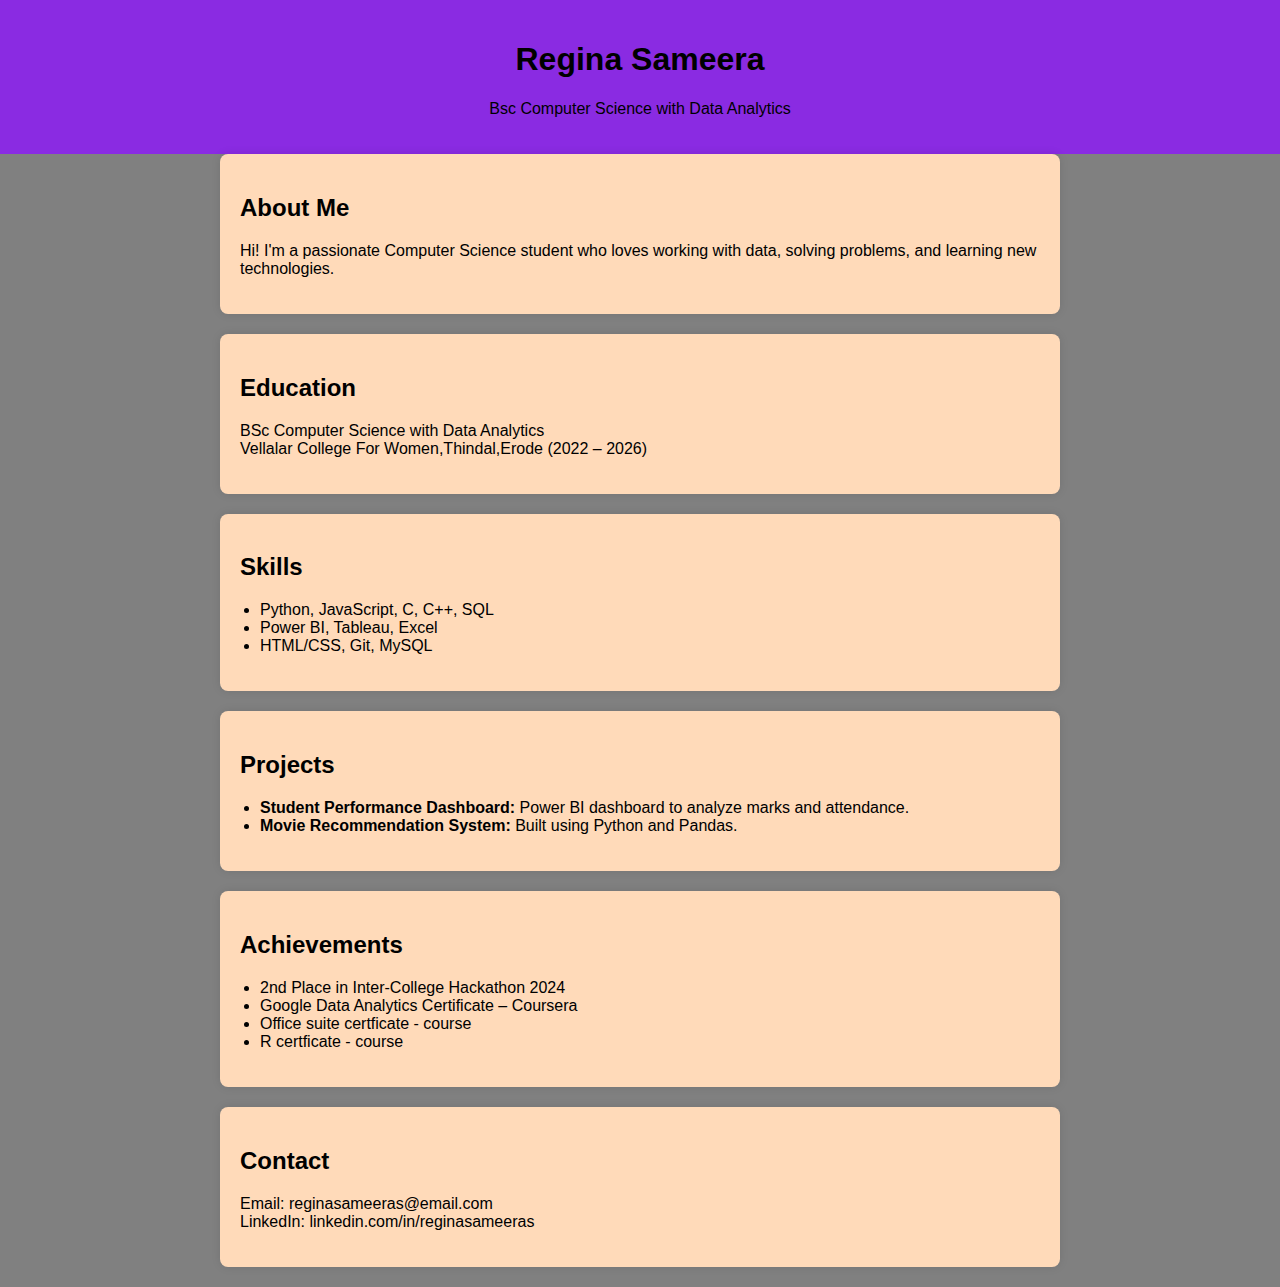
<file: sample.html>
<!DOCTYPE html>
<html lang="en">
<head>
  <meta charset="UTF-8" />
  <meta name="viewport" content="width=device-width, initial-scale=1.0" />
  <title>My Portfolio</title>
  <style>
    body {
      font-family: Arial, sans-serif;
      background:grey;
      color:black;
      margin: 0;
      padding: 0;
    }
    header {
      background:blueviolet;
      color: ;
      padding: 20px;
      text-align: center;
    }
    section {
      padding: 20px;
      max-width: 800px;
      margin: auto;
      background:peachpuff;
      margin-bottom: 20px;
      border-radius: 8px;
      box-shadow: 0 0 10px rgba(0,0,0,0.1);
    }
    h2 {
      color:black;
    }
    ul {
      padding-left: 20px;
    }
  </style>
</head>
<body>

<header>
  <h1>Regina Sameera</h1>
  <p>Bsc Computer Science with Data Analytics</p>
</header>

<section>
  <h2>About Me</h2>
  <p>Hi! I'm a passionate Computer Science student who loves working with data, solving problems, and learning new technologies.</p>
</section>

<section>
  <h2>Education</h2>
  <p>BSc Computer Science with Data Analytics<br/>Vellalar College For Women,Thindal,Erode (2022 – 2026)</p>
</section>

<section>
  <h2>Skills</h2>
  <ul>
    <li>Python, JavaScript, C, C++, SQL</li>
    <li>Power BI, Tableau, Excel</li>
    <li>HTML/CSS, Git, MySQL</li>
  </ul>
</section>

<section>
  <h2>Projects</h2>
  <ul>
    <li><strong>Student Performance Dashboard:</strong> Power BI dashboard to analyze marks and attendance.</li>
    <li><strong>Movie Recommendation System:</strong> Built using Python and Pandas.</li>
  </ul>
</section>

<section>
  <h2>Achievements</h2>
  <ul>
    <li>2nd Place in Inter-College Hackathon 2024</li>
    <li>Google Data Analytics Certificate – Coursera</li>
    <li>Office suite certficate - course</li>
    <li>R certficate - course</li>
  </ul>
</section>

<section>
  <h2>Contact</h2>
  <p>Email: reginasameeras@email.com<br/>LinkedIn: linkedin.com/in/reginasameeras</p>
</section>

</body>
</html>
</file>
